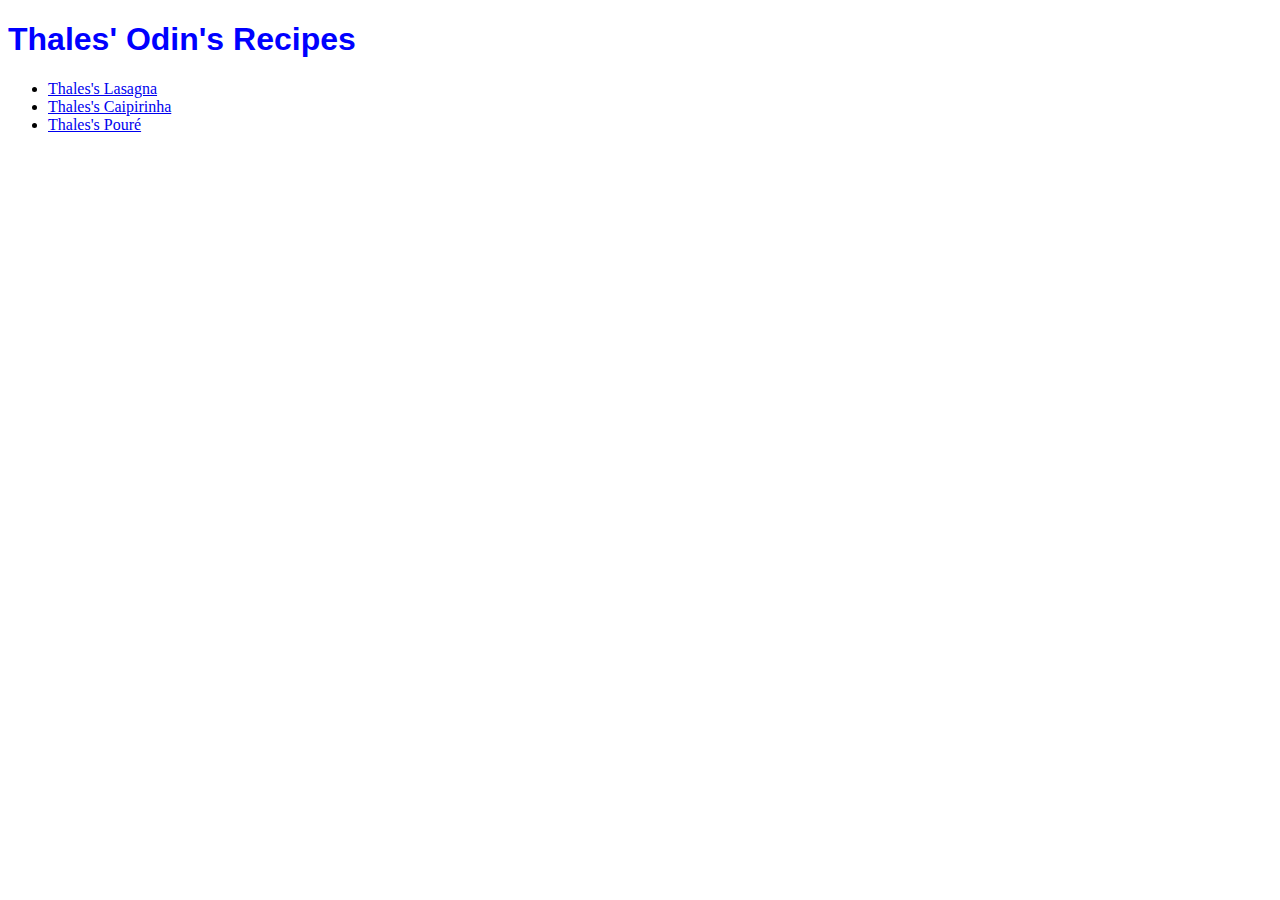
<file: index.html>
<!DOCTYPE html>
<html lang="en">
<head>
    <meta charset="UTF-8">
    <meta http-equiv="X-UA-Compatible" content="IE=edge">
    <meta name="viewport" content="width=device-width, initial-scale=1.0">
    <link rel="stylesheet" href="style.css">
    <title>Thales' recipes</title>
</head>
<body>
    <h1>Thales' Odin's Recipes</h1>
    <ul>
        <li>
            <a href="thales-recipes/lasagna.html">Thales's Lasagna</a>
        </li>
        <li>
            <a href="thales-recipes/caipirinha.html">Thales's Caipirinha</a>
        </li>
        <li>
            <a href="thales-recipes/pouré.html">Thales's Pouré</a>
        </li>
    </ul>   
</body>
</html>
</file>
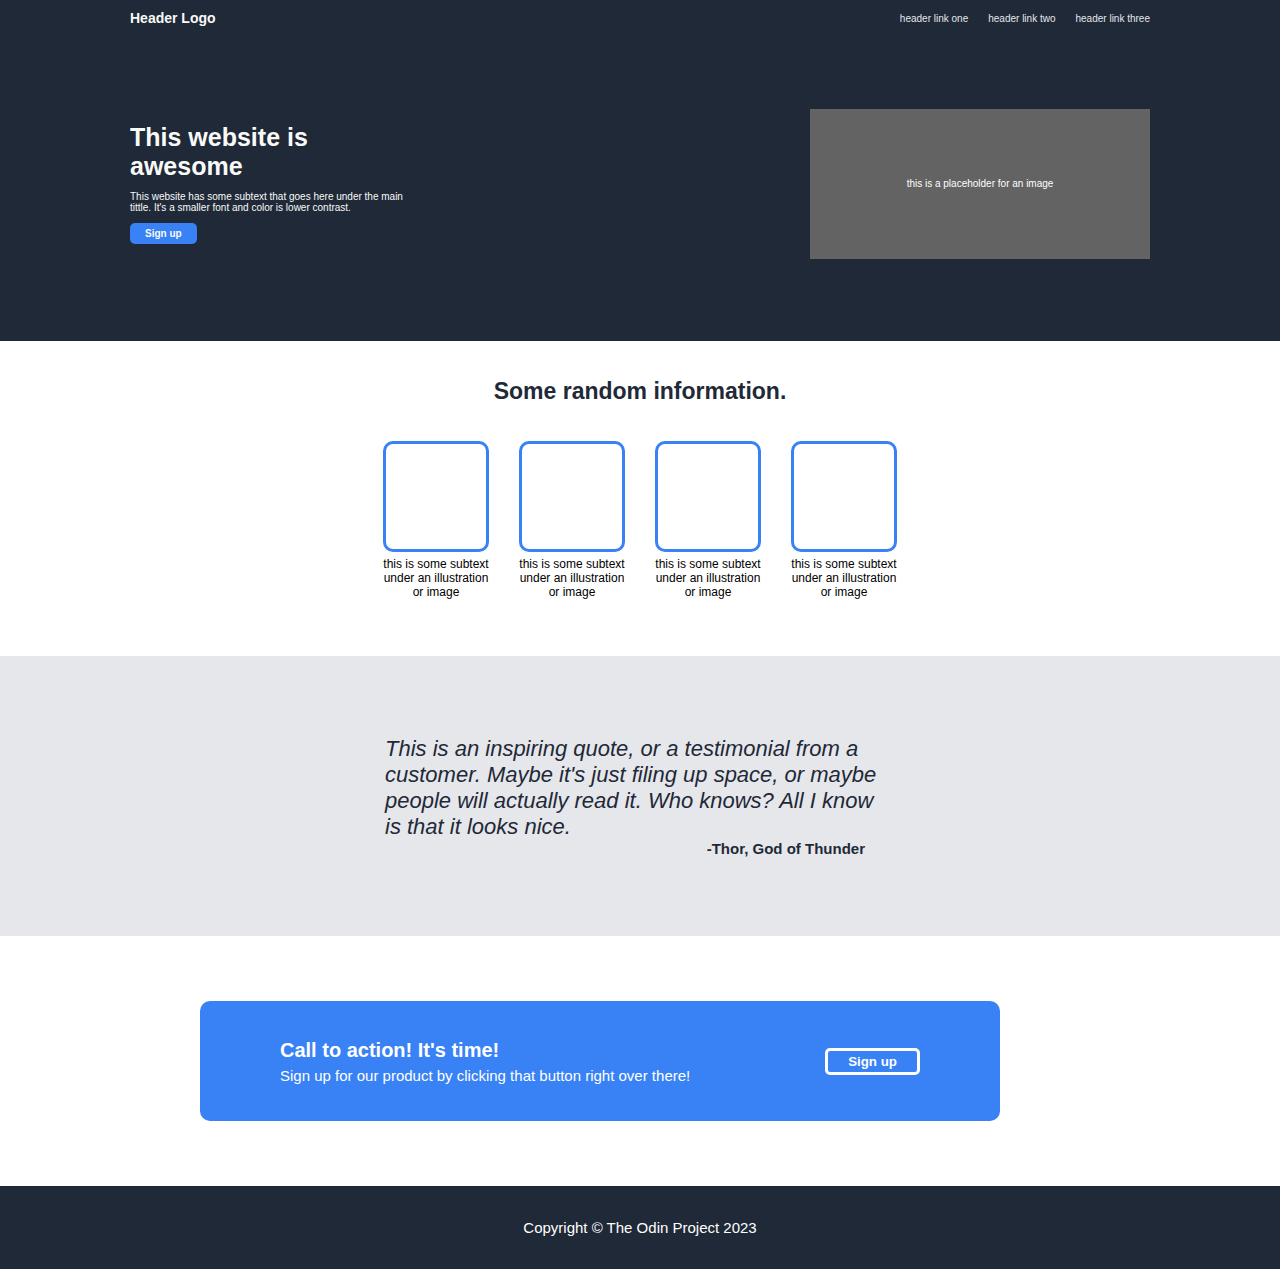
<file: landing-page/index.html>
<!DOCTYPE html>
<html lang="en">
<head>
    <meta charset="UTF-8">
    <meta http-equiv="X-UA-Compatible" content="IE=edge">
    <meta name="viewport" content="width=device-width, initial-scale=1.0">
    <title>Thales` Landing Page</title>
    <link rel="stylesheet" href="style.css"
</head>
<body>
        <div class="header">
            <div class="logo">Header Logo</div>
            <div class="links">
                <div class="link">header link one</div>
                <div class="link">header link two</div>
                <div class="link">header link three</div>
            </div>
        </div>
        <div class="description">
            <div class="left">
                <div class="text1">This website is awesome</div>
                <div class="text2">This website has some subtext that goes here under the main tittle. It's a smaller font and color is lower contrast.</div>
                <button class="button">Sign up</button>
            </div>
            <div class="right">this is a placeholder for an image</div>
        </div>
        <div class="information">
            <div class="top">Some random information.</div>
            <div class="bottom">
                <div class="container">
                    <div class="image"></div>
                    <div class="text">this is some subtext under an illustration or image</div>
                </div>
                <div class="container">
                    <div class="image"></div>
                    <div class="text">this is some subtext under an illustration or image</div>
                </div>
                <div class="container">
                    <div class="image"></div>
                    <div class="text">this is some subtext under an illustration or image</div>
                </div>
                <div class="container">
                    <div class="image"></div>
                    <div class="text">this is some subtext under an illustration or image</div>
                </div>
            </div>
        </div>
        <div class="quote">
            <div class="text">This is an inspiring quote, or a testimonial from a customer. Maybe it's just filing up space, or maybe people will actually read it. Who knows? All I know is that it looks nice.</div>
            <div class="signature">-Thor, God of Thunder</div>
        </div>
        <div class="action">
            <div class="container">
                <div class="text">
                    <div class="text1">Call to action! It's time!</div>
                    <div class="text2">Sign up for our product by clicking that button right over there!</div>
                </div>
                <button class="button">Sign up</button>
            </div>
        </div>
        <div class="footer">Copyright © The Odin Project 2023</div>
</body>
</html>
</file>
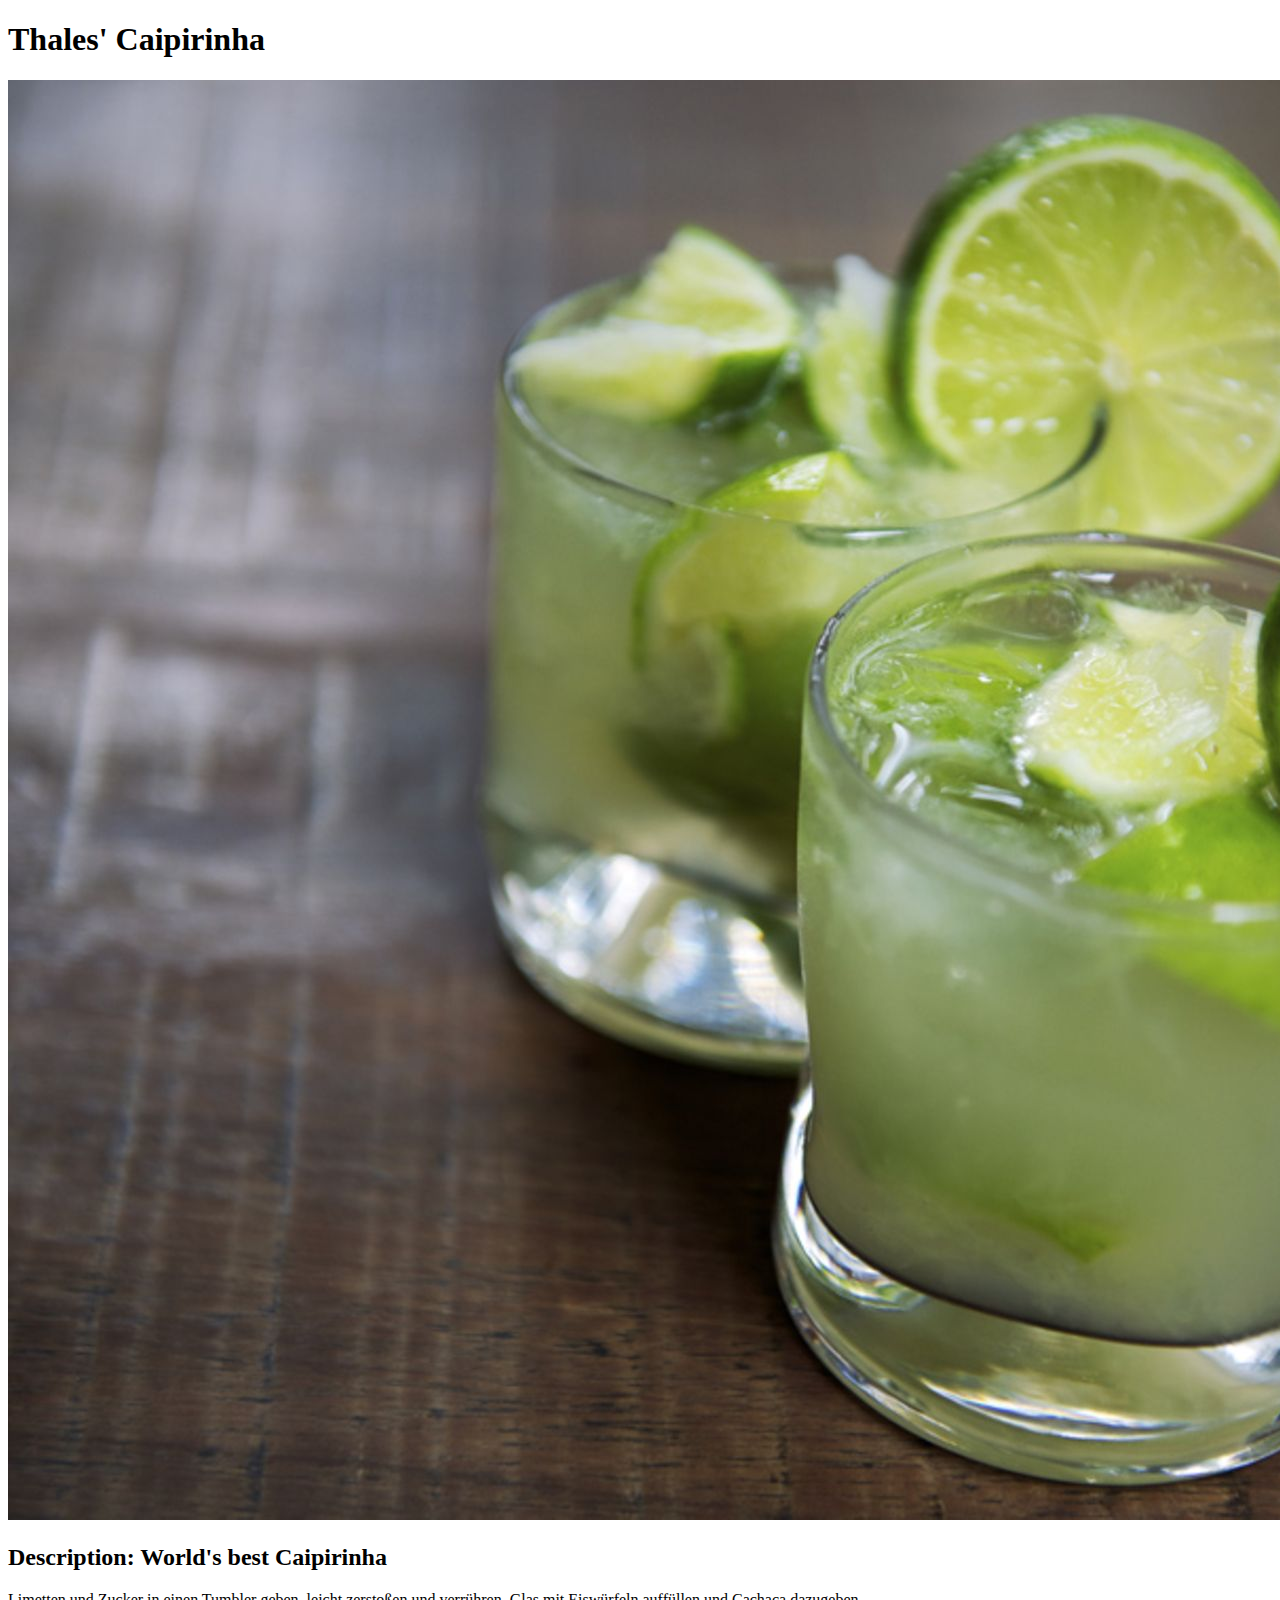
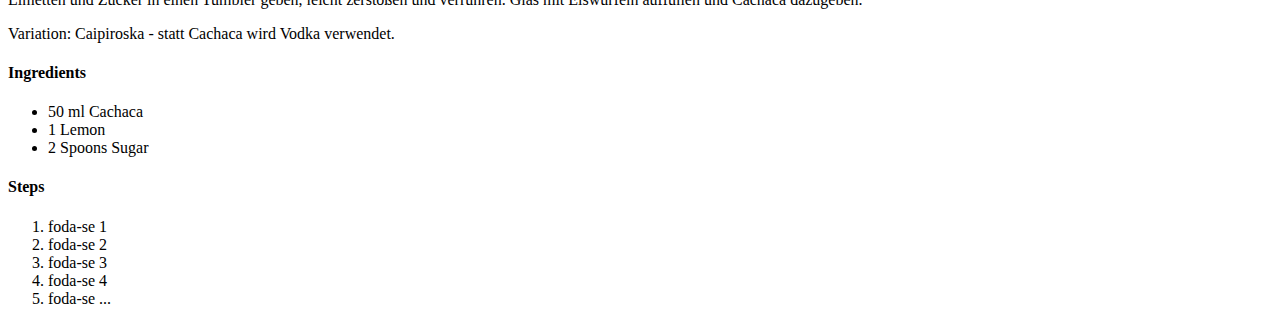
<file: thales-recipes/caipirinha.html>
<!DOCTYPE html>
<html lang="en">
<head>
    <meta charset="UTF-8">
    <meta http-equiv="X-UA-Compatible" content="IE=edge">
    <meta name="viewport" content="width=device-width, initial-scale=1.0">
    <title>Caipirinha</title>
</head>
<body>
    <h1>Thales' Caipirinha</h1>
    <img src="caipirinha.jpg" alt="Thales's Caipirinha">
    <h2>Description: World's best Caipirinha</h2>
    <p>Limetten und Zucker in einen Tumbler geben, leicht zerstoßen und verrühren. Glas mit Eiswürfeln auffüllen und Cachaca dazugeben.</p>
    <p>Variation: Caipiroska - statt Cachaca wird Vodka verwendet.</p> 
    <h4>Ingredients</h6>
    <ul>
        <li>50 ml Cachaca</li>
        <li>1 Lemon</li>
        <li>2 Spoons Sugar</li>
    </ul>
    <h4>Steps</h4>
    <ol>
        <li>foda-se 1</li>
        <li>foda-se 2</li>
        <li>foda-se 3</li>
        <li>foda-se 4</li>
        <li>foda-se ...</li>
    </ol>
</body>
</html>
</file>
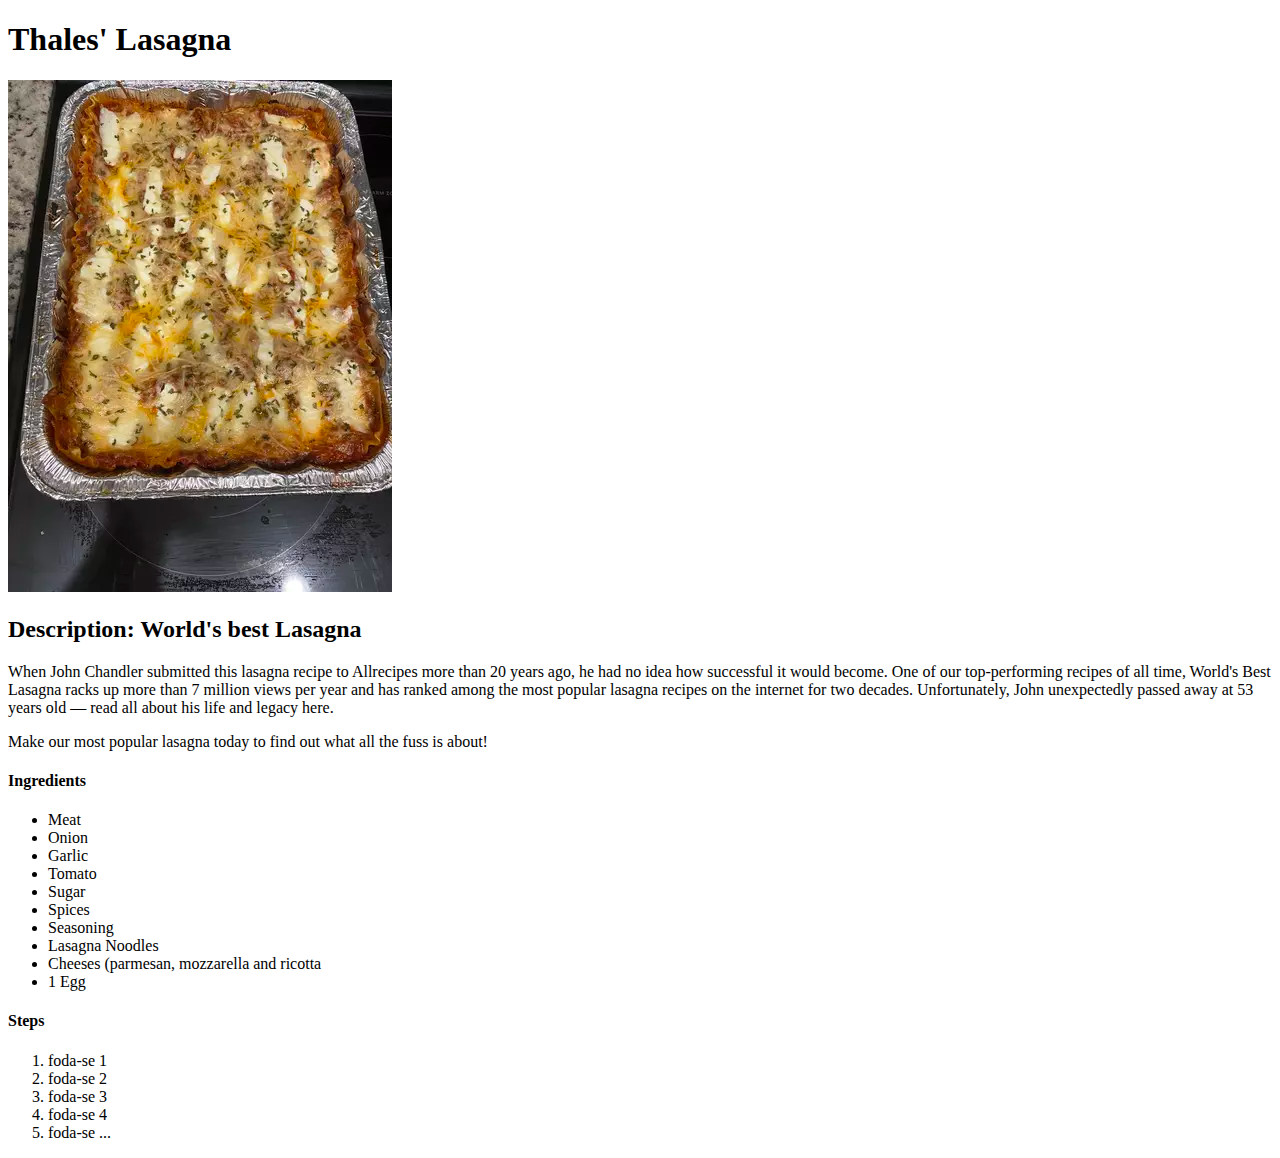
<file: thales-recipes/lasagna.html>
<!DOCTYPE html>
<html lang="en">
<head>
    <meta charset="UTF-8">
    <meta http-equiv="X-UA-Compatible" content="IE=edge">
    <meta name="viewport" content="width=device-width, initial-scale=1.0">
    <title>Lasagna</title>
</head>
<body>
    <h1>Thales' Lasagna</h1>
    <img src="Lasagna.jpg" alt="Thales's Lasagna">
    <h2>Description: World's best Lasagna</h2>
    <p>When John Chandler submitted this lasagna recipe to Allrecipes more than 20 years ago, he had no idea how successful it would become. One of our top-performing recipes of all time, World's Best Lasagna racks up more than 7 million views per year and has ranked among the most popular lasagna recipes on the internet for two decades. Unfortunately, John unexpectedly passed away at 53 years old — read all about his life and legacy here.</p>
    <p>Make our most popular lasagna today to find out what all the fuss is about!</p> 
    <h4>Ingredients</h6>
    <ul>
        <li>Meat</li>
        <li>Onion</li>
        <li>Garlic</li>
        <li>Tomato</li>
        <li>Sugar</li>
        <li>Spices</li>
        <li>Seasoning</li>
        <li>Lasagna Noodles</li>
        <li>Cheeses (parmesan, mozzarella and ricotta</li>
        <li>1 Egg</li>
    </ul>
    <h4>Steps</h4>
    <ol>
        <li>foda-se 1</li>
        <li>foda-se 2</li>
        <li>foda-se 3</li>
        <li>foda-se 4</li>
        <li>foda-se ...</li>
    </ol>
</body>
</html>
</file>
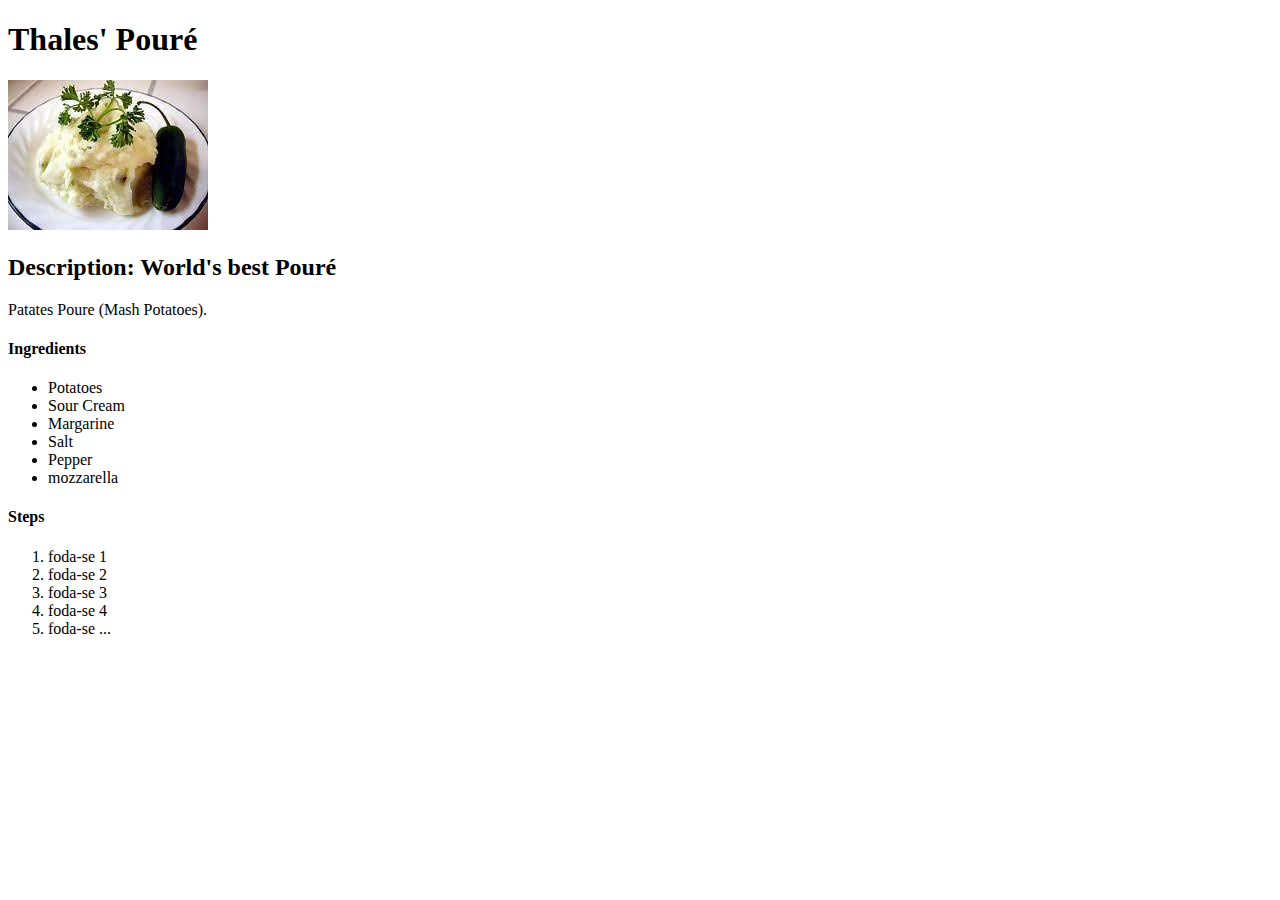
<file: thales-recipes/pouré.html>
<!DOCTYPE html>
<html lang="en">
<head>
    <meta charset="UTF-8">
    <meta http-equiv="X-UA-Compatible" content="IE=edge">
    <meta name="viewport" content="width=device-width, initial-scale=1.0">
    <title>Lasagna</title>
</head>
<body>
    <h1>Thales' Pouré</h1>
    <img src="pouré.jpeg" alt="Thales's Pouré" >
    <h2>Description: World's best Pouré</h2>
    <p>Patates Poure (Mash Potatoes).</p>
    <h4>Ingredients</h6>
    <ul>
        <li>Potatoes</li>
        <li>Sour Cream</li>
        <li>Margarine</li>
        <li>Salt</li>
        <li>Pepper</li>
        <li>mozzarella</li>
    </ul>
    <h4>Steps</h4>
    <ol>
        <li>foda-se 1</li>
        <li>foda-se 2</li>
        <li>foda-se 3</li>
        <li>foda-se 4</li>
        <li>foda-se ...</li>
    </ol>
</body>
</html>
</file>
<file: style.css>
h1 {
    font-family: sans-serif;
    color: blue;
  }
</file>
<file: landing-page/style.css>
body {
    display: flex;
    flex-direction: column;
    flex: 1;
    margin: 0;
    padding: 0;
}

.header {
    display: flex;
    flex-direction: row;
    background-color: #1f2937;
    justify-content: space-between;
}

.logo {
    display: flex;
    flex-direction: row;
    color: #f9faf8;
    background-color: #1f2937;
    font-family: sans-serif;
    font-size: 14px;
    font-weight: bold;
    margin-left: 130px;
    margin-top: 10px;
    align-items: baseline;
}

.link {
    display: flex;
    flex-direction: row;
}

.links {
    display: flex;
    flex-direction: row;
    color: #e5e7eb;
    font-size: 10px;
    gap: 20px;
    font-family: sans-serif;
    margin-right: 130px;
    margin-top: 10px;
    justify-items:flex-end;
    align-items: center;
}

.description {
    display: flex;
    flex-direction: row;
    background-color: #1f2937;
    justify-content: space-between;
    align-items: center;
    height: 315px;
}

.description .left {
    display: flex;
    flex-direction: column;
    background-color: #1f2937;
    justify-content: center;
    gap: 10px;
    width: 280px;
    margin-left: 130px;
    margin-right: 30px;
    align-items:flex-start;
}

.description .left .text1 {
    display: flex;
    flex-direction: column;
    color: #f9faf8;
    font-family: sans-serif;
    font-size: 25px;
    font-weight: bolder;
    background-color: #1f2937;
}

.description .left .text2 {
    display: flex;
    flex-direction: column;
    color: #f9faf8;
    font-family: sans-serif;
    font-size: 10px;
    background-color: #1f2937;
}

.description .left .button {
    display: flex;
    flex-direction: column;
    color: #f9faf8;
    font-family: sans-serif;
    font-weight: bold;
    font-size: 10px;
    background-color: #3882f6;
    padding-top: 5px;
    padding-bottom: 5px;
    padding-left: 15px;
    padding-right: 15px;
    border-radius: 5px;
    border: 0px;
}

.description .right {
    display: flex;
    color: white;
    font-family: sans-serif;
    font-size: 10px;
    background-color: rgb(99, 99, 99);
    justify-content: center;
    align-items: center;
    width: 200px;
    height: 150px;
    margin-right: 130px;
    padding-left: 70px;
    padding-right: 70px;
}

.information {
    display: flex;
    flex-direction: column;
    background-color: white;
    /*justify-content: center;*/
    align-items: center;
    height: 315px;
}

.information .top {
    display: flex;
    flex-direction: column;
    background-color: white;
    justify-content: center;
    align-items: center;
    height: 100px;
    font-size: 23px;
    font-weight: bolder;
    color: #1f2937;
    font-family: Arial, Helvetica, sans-serif;
}

.information .bottom {
    display: flex;
    flex-direction: row;
    gap: 30px;
    justify-content: center;
    align-items: center;
    width: 300px;
}

.information .bottom .container {
    display: flex;
    flex-direction: column;
    gap: 5px;
    justify-content: stretch;
    align-items: stretch;
}

.information .bottom .container .image {
    display: flex;
    height: 105px;
    width: 100px;
    border: 3px solid;
    border-color: #3882f6;
    border-radius: 10px;
}

.information .bottom .container .text {
    display: flex;
    font-size: 12px;
    font-family: Arial, Helvetica, sans-serif;
    text-align:center;
}

.quote {
    display: flex;
    flex-direction: column;
    height: 280px;
    background-color: #e5e7eb;
    justify-content: center;
    align-items: center;
}

.quote .text {
    display: flex;
    flex-direction: column;
    width: 510px;
    font-size: 22px;
    font-family: Arial, Helvetica, sans-serif;
    font-style: italic;
    color: #1f2937;
}

.quote .signature {
    display: flex;
    flex-direction: column;
    align-items: flex-end;
    width: 450px;
    font-size: 15px;
    font-family: Arial, Helvetica, sans-serif;
    font-weight: 900;
    color: #1f2937;
}

.action {
    display: flex;
    flex-direction: row;
    height: 250px;
    background-color: white;
    justify-content: center;
    align-items: center;
}

.action .container {
    display: flex;
    flex-direction: row;
    width: 800px;
    height: 120px;
    background-color:#3882f6 ;
    justify-content: space-between;
    align-items: center;
    margin-right: 80px;
    border-radius: 10px;
}

.action .container .text {
    display: flex;
    flex-direction: column;
    gap: 5px;
    justify-content: center;
    align-items: baseline;
    margin-left: 80px;
}

.action .container .button {
    display: flex;
    flex-direction: column;
    gap: 5px;
    justify-content: center;
    align-items: baseline;
    margin-right: 80px;
    border-radius: 5px;
    border: 3px solid;
    border-color: white;
    padding-left: 20px;
    padding-right: 20px;
    padding-top: 3px;
    padding-bottom: 3px;
    background-color:#3882f6 ;
    color: white;
    font-weight: 800;
}

.action .container .text .text1 {
    display: flex;
    flex-direction: column;
    justify-content: center;
    align-items: baseline;
    font-size: 20px;
    font-family: Arial, Helvetica, sans-serif;
    font-weight: 800;
    color: white;
}

.action .container .text .text2 {
    display: flex;
    flex-direction: column;
    justify-content: center;
    align-items: baseline;
    font-size: 15px;
    font-family: Arial, Helvetica, sans-serif;
    color: white;
}

.footer {
    display: flex;
    justify-content: center;
    align-items: center;
    height: 83px;
    background-color: #1f2937;
    color: white;
    font-size: 15px;
    font-family: Arial, Helvetica, sans-serif;
}
</file>
